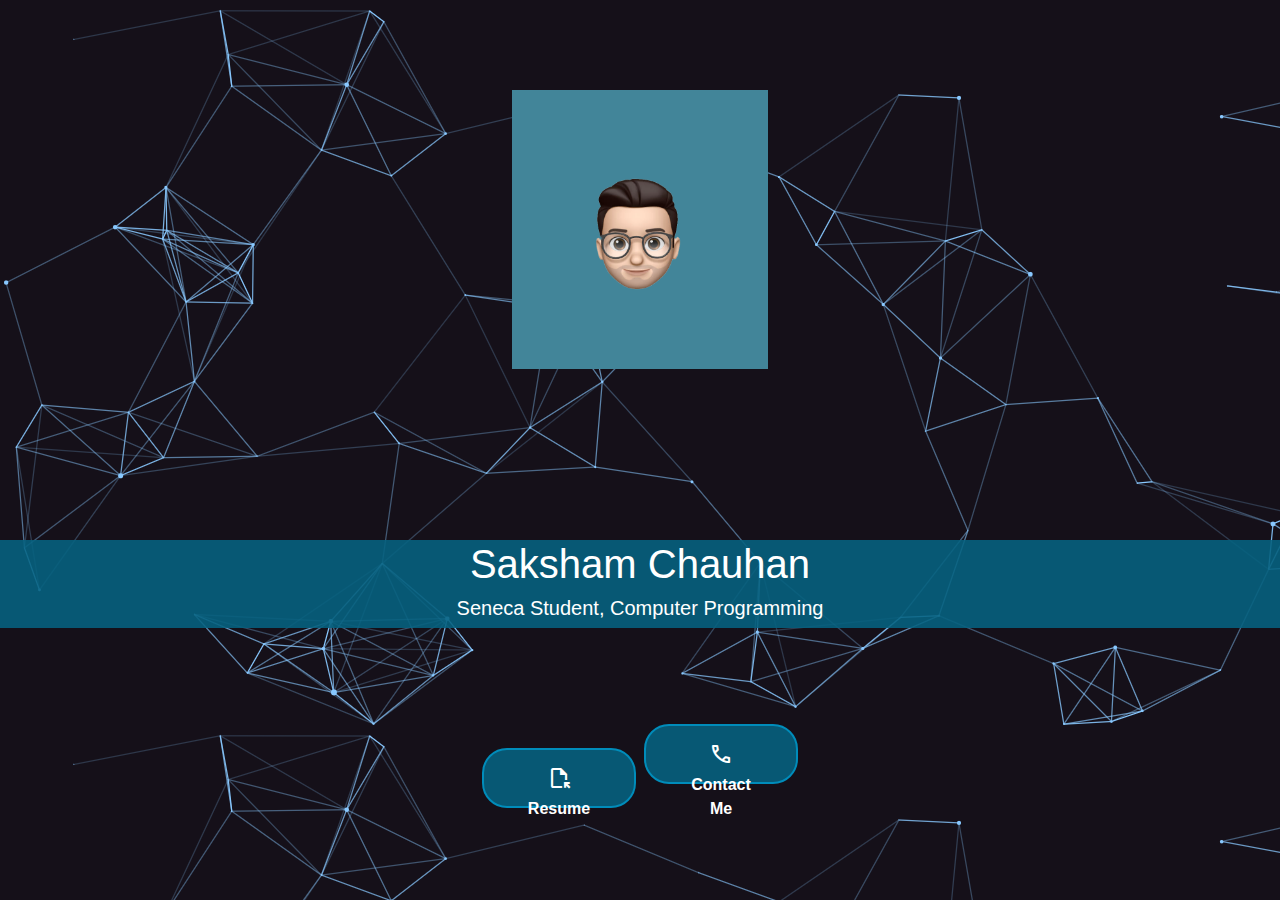
<file: index.html>
<!--
  Name: Saksham Chauhan
  Student ID: 156131211
  Date: 8/18/2022
-->

<!-- IMPORTANT had to make index.html which is same as main.html for github -->

<!DOCTYPE html>
<html lang="en">
<head>
    <meta charset="UTF-8">
    <meta http-equiv="X-UA-Compatible" content="IE=edge">
    <meta name="viewport" content="width=device-width, initial-scale=0.9">
    <link rel="stylesheet" href="https://use.fontawesome.com/releases/v5.12.1/css/all.css" crossorigin="anonymous">
    <link rel="stylesheet" href="https://cdn.jsdelivr.net/npm/bootstrap@4.3.1/dist/css/bootstrap.min.css">
    <link rel="stylesheet" href="https://fonts.googleapis.com/css2?family=Material+Symbols+Outlined:opsz,wght,FILL,GRAD@20..48,100..700,0..1,-50..200" />

    <link rel="stylesheet" href="mainStyle.css" >
    <title>My Profile</title>
</head>
<body>
    <div id = "imgdiv">
        <img alt="Profile" src="unnamed.png"width=200" height="200">      

    </div>
    <div id = "description">
        <h1>Saksham Chauhan</h1>
        <h5>Seneca Student, Computer Programming </h5>
    </div>

    <div id = "button_holderdiv">
        
        <button onclick = "window.location.href= 'resume.html'" class="button button1">
            <span class="material-symbols-outlined">
                file_open
                </span>  Resume
        </button>
        <button onclick="window.location.href='contact.html'" class="button button2">
            <span class="material-symbols-outlined">
                call
                </span>  Contact Me
        </button>
    </div>

</body>
</html>
</file>
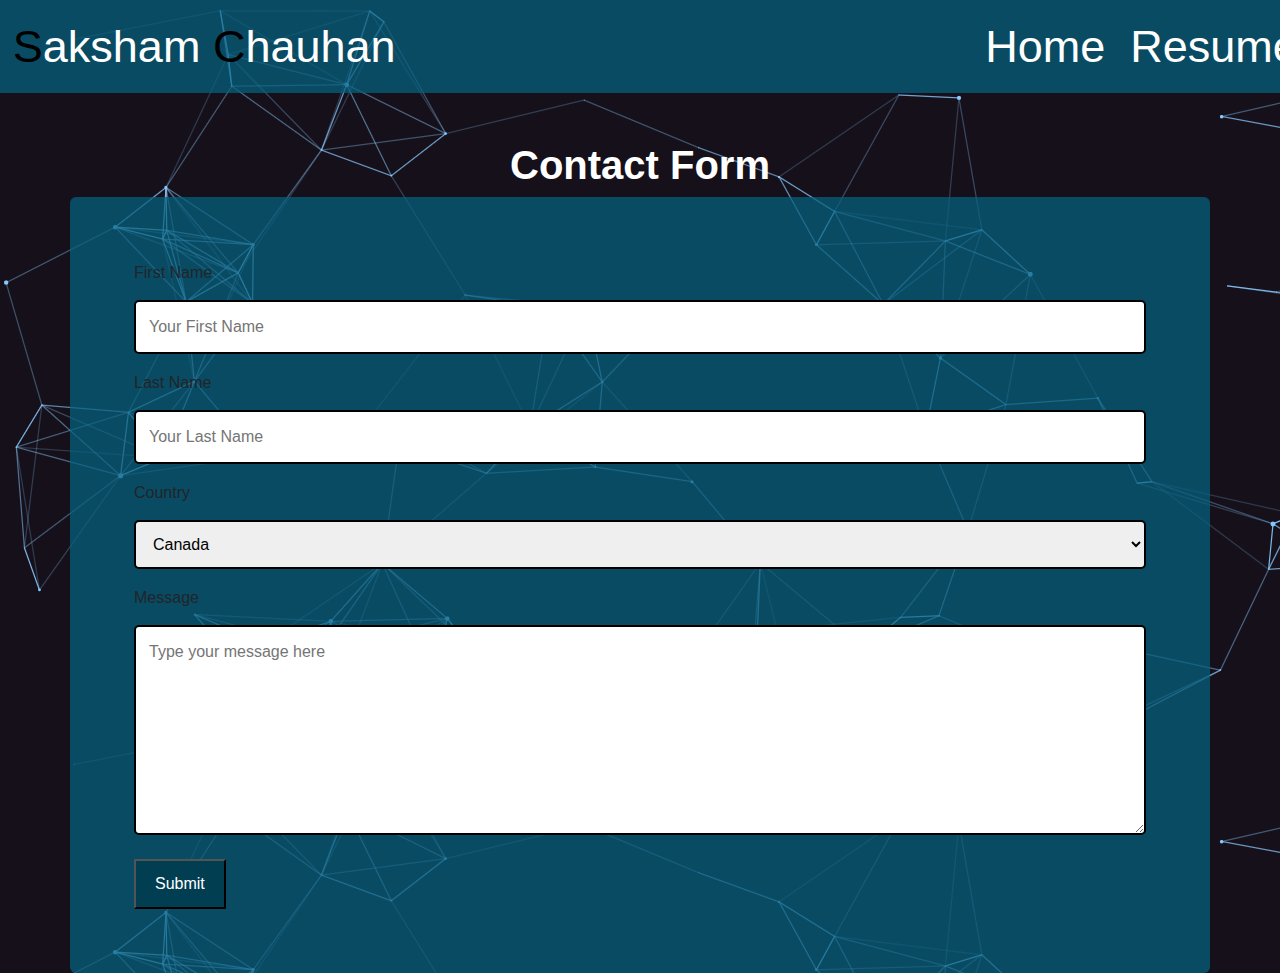
<file: contact.html>
<!--
  Name: Saksham Chauhan
  Student ID: 156131211
  Date: 8/18/2022
-->
<!DOCTYPE html>
<html lang="en">
<head>
    <meta charset="UTF-8">
    <meta http-equiv="X-UA-Compatible" content="IE=edge">
    <meta name="viewport" content="width=device-width, initial-scale=0.9">
    <link rel="stylesheet" href="https://cdn.jsdelivr.net/npm/bootstrap@4.3.1/dist/css/bootstrap.min.css">
    <link rel="stylesheet" href="contactStyle.css" >

    <title>Contact Info</title>
</head>
<body>

<div id="Title">
    <div id="FirstNameChar">S</div>
    <div id="FirstnameRest">aksham</div>
    
    <div id="LastNameChar">C</div> 
    <div id="LastnameRest">hauhan</div>

    <div id="Home"><a href="main.html">Home</a></div>
    <div id="Resume"><a href="resume.html">Resume</a></div>
</div>
<br>

<br>
    <h3 id="mainheading">Contact Form</h3>
    
    <div class="container">
      <form action="/action_page.php">
        <label for="fname">First Name</label>
        <input type="text" id="fname" name="firstname" placeholder="Your First Name">
    
        <label for="lname">Last Name</label>
        <input type="text" id="lname" name="lastname" placeholder="Your Last Name">
    
        <label for="country">Country</label>
        <select id="country" name="country">
          <option value="canada">Canada</option>
          <option value="India">India</option>
          <option value="United Kingdom">India</option>
          <option value="usa">USA</option>
        </select>
    
        <label for="Message">Message</label>
        <textarea id="Message" name="Message" placeholder= "Type your message here" style="height:210px"></textarea>
    
        <input type="submit" value="Submit">
      </form>
    </div>


     
    </body>
    </html>
</file>
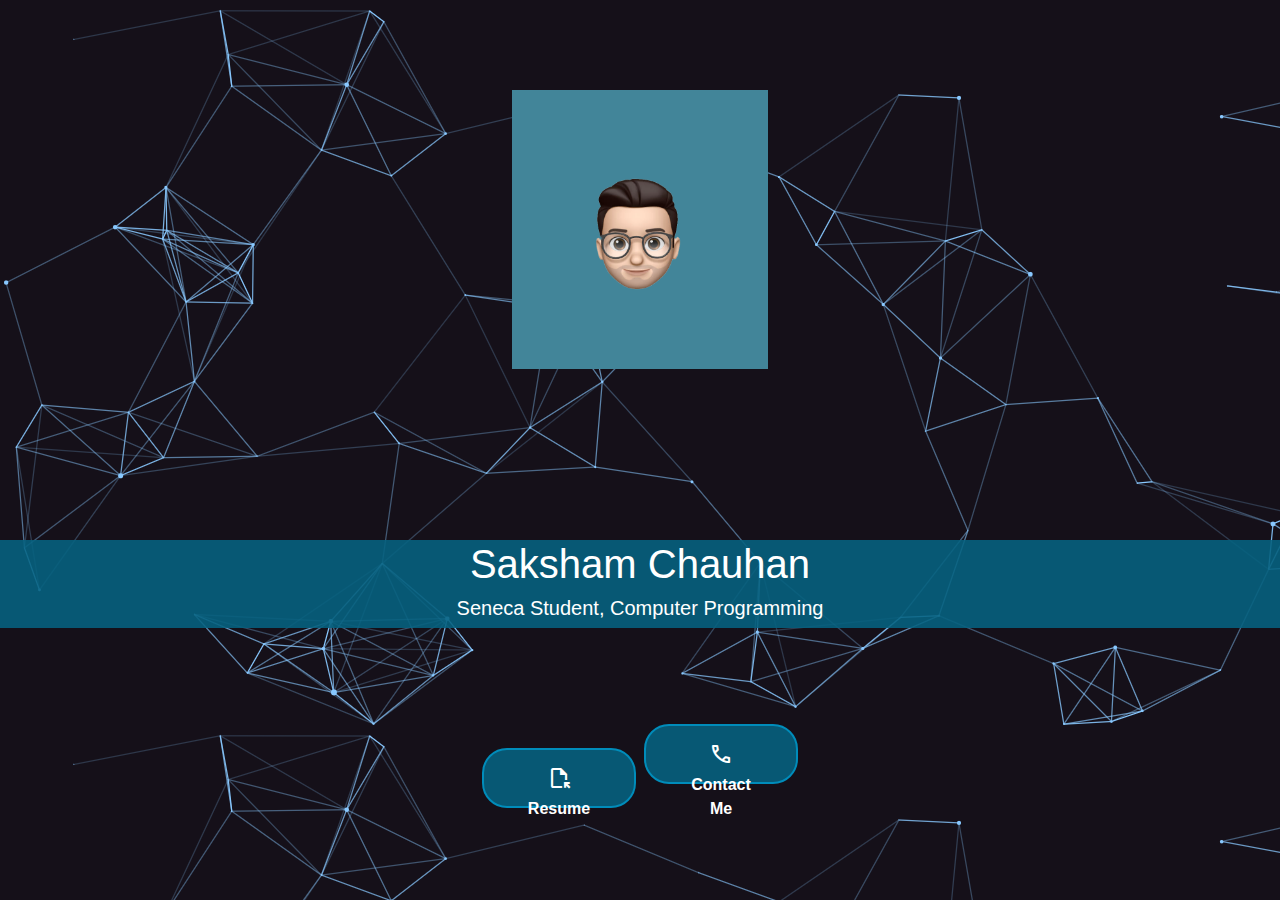
<file: main.html>
<!--
  Name: Saksham Chauhan
  Student ID: 156131211
  Date: 8/18/2022
-->

<!DOCTYPE html>
<html lang="en">
<head>
    <meta charset="UTF-8">
    <meta http-equiv="X-UA-Compatible" content="IE=edge">
    <meta name="viewport" content="width=device-width, initial-scale=0.9">
    <link rel="stylesheet" href="https://use.fontawesome.com/releases/v5.12.1/css/all.css" crossorigin="anonymous">
    <link rel="stylesheet" href="https://cdn.jsdelivr.net/npm/bootstrap@4.3.1/dist/css/bootstrap.min.css">
    <link rel="stylesheet" href="https://fonts.googleapis.com/css2?family=Material+Symbols+Outlined:opsz,wght,FILL,GRAD@20..48,100..700,0..1,-50..200" />

    <link rel="stylesheet" href="mainStyle.css" >
    <title>My Profile</title>
</head>
<body>
    <div id = "imgdiv">
        <img alt="Profile" src="unnamed.png"width=200" height="200">      

    </div>
    <div id = "description">
        <h1>Saksham Chauhan</h1>
        <h5>Seneca Student, Computer Programming </h5>
    </div>

    <div id = "button_holderdiv">
        
        <button onclick = "window.location.href= 'resume.html'" class="button button1">
            <span class="material-symbols-outlined">
                file_open
                </span>  Resume
        </button>
        <button onclick="window.location.href='contact.html'" class="button button2">
            <span class="material-symbols-outlined">
                call
                </span>  Contact Me
        </button>
    </div>

</body>
</html>
</file>
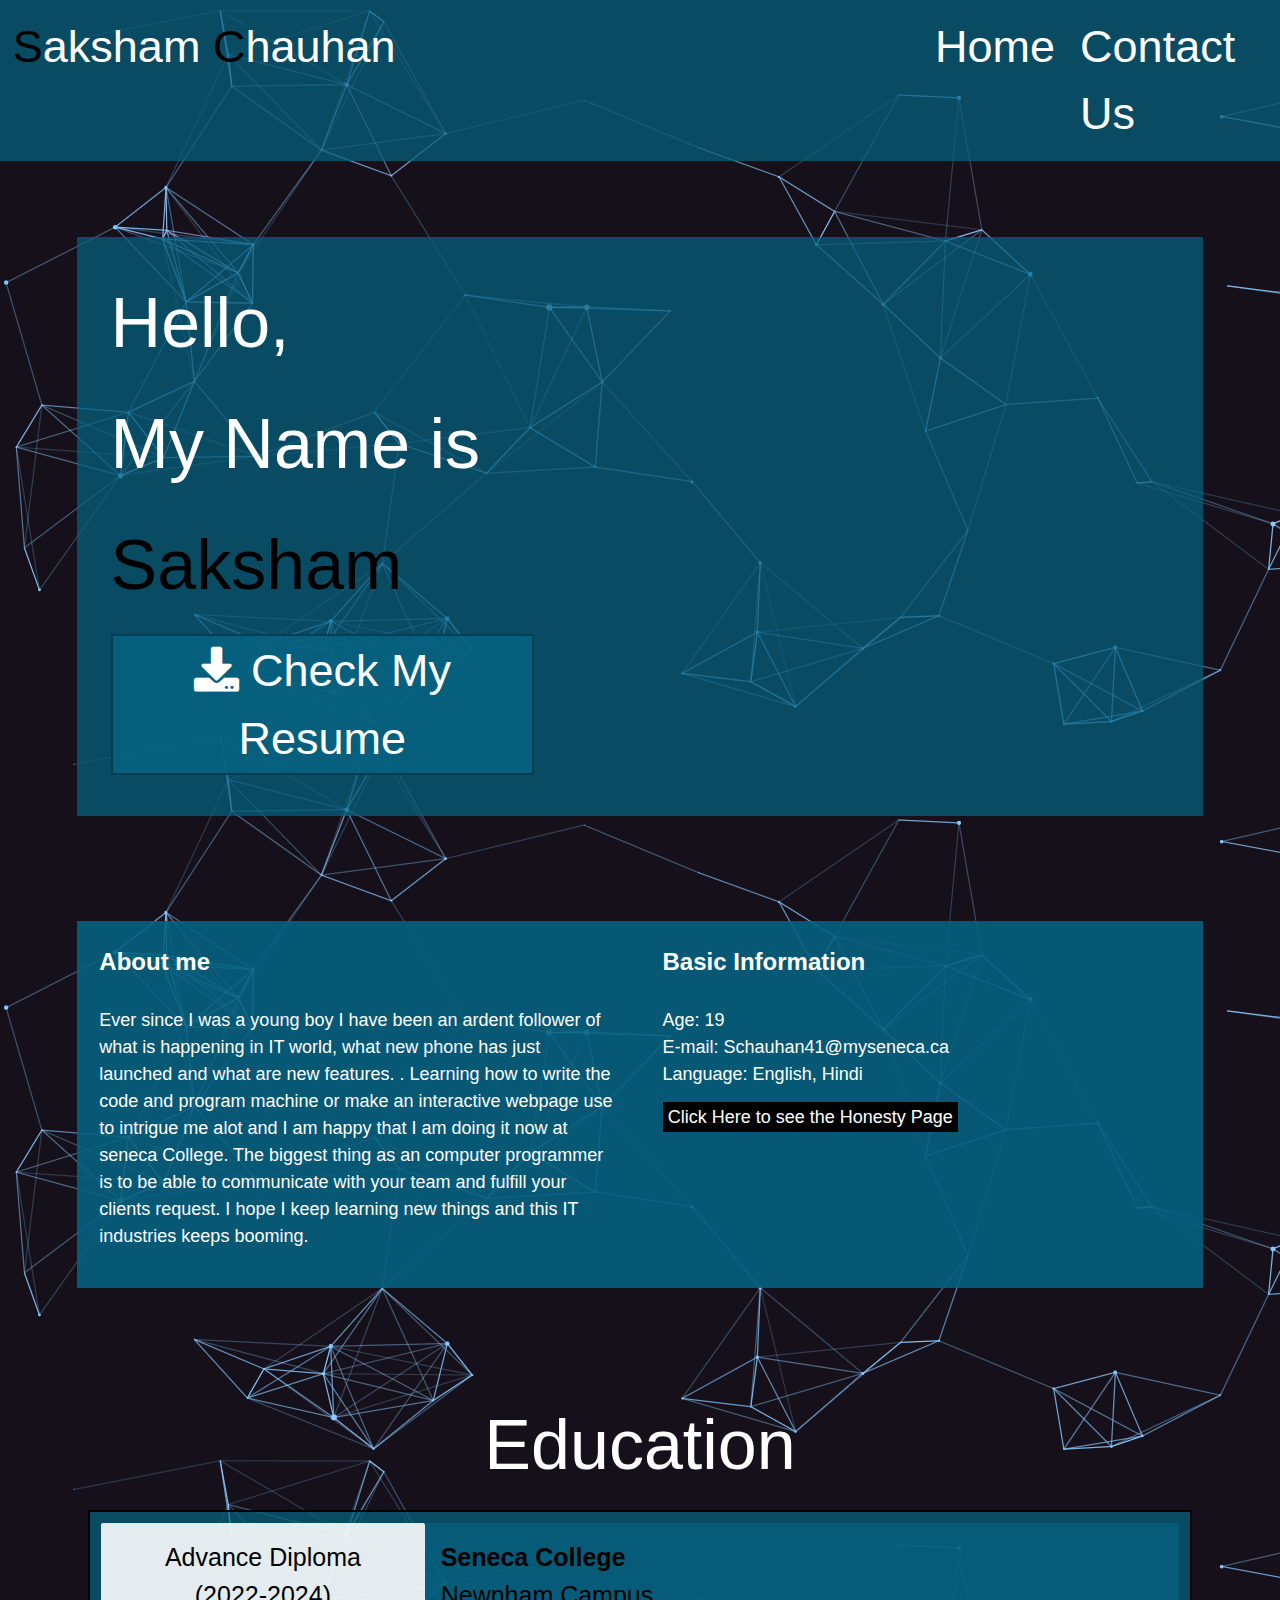
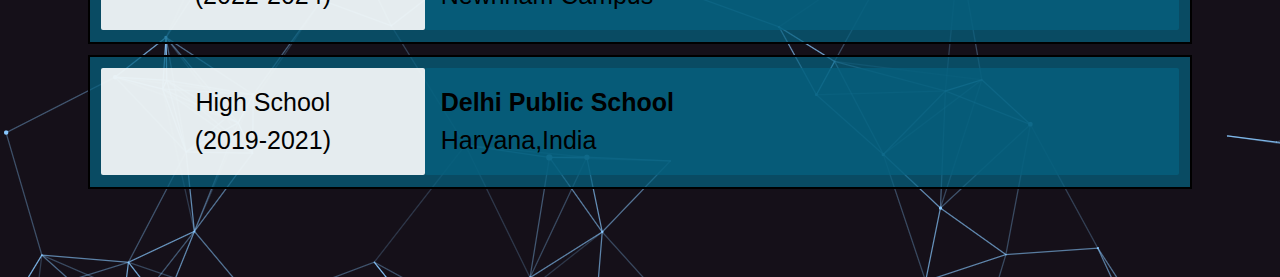
<file: resume.html>
<!--
  Name: Saksham Chauhan
  Student ID: 156131211
  Date: 8/18/2022
-->

<!DOCTYPE html>
<html lang="en">
<head>
    <meta charset="UTF-8">
    <meta http-equiv="X-UA-Compatible" content="IE=edge">
    <meta name="viewport" content="width=device-width, initial-scale=0.9">
    <link rel="stylesheet" href="https://cdn.jsdelivr.net/npm/bootstrap@4.3.1/dist/css/bootstrap.min.css">
    <link rel="stylesheet" href="resumeStyle.css" >
    <link rel="stylesheet" href="https://use.fontawesome.com/releases/v5.12.1/css/all.css" crossorigin="anonymous">
    <title>My Resume</title>
</head>
<body>
<div id="Title">
    <div id="FirstNameChar">S</div>
    <div id="FirstnameRest">aksham</div>
    
    <div id="LastNameChar">C</div> 
    <div id="LastnameRest">hauhan</div>

    <div id="Home"><a href="main.html">Home</a></div>
    <div id="Contact"><a href="contact.html">Contact Us</a></div>
</div>

<div id="restBody">
    <div id="info">
    <p>Hello,</p> 
    <p>My Name is</p> 
    <p id="FirstNameChar">Saksham</p>
    <div id="resume"> 
        <button id = "button1" onclick = "window.location.href= 'https://drive.google.com/file/d/16bNkwT1s6lIv117FyR-ZzIzw2BnjT1KM/view?usp=sharing'" class="button button1">
            <i class="fa fa-download"></i> Check My Resume
        </button>
    </div>
</div>

<br>
<div id="aboutus">
    <div id = "aboutme">
        <p>
            <b style="font-size:24px">About me</b>
            <br>
            <br>
            Ever since I was a young boy I have been an ardent follower of what is happening in IT world, what new phone has just launched and what are new features.
. Learning how to write the code and program machine or make an interactive webpage use to intrigue me alot and I am happy that I am doing it now at seneca College.
            The biggest thing as an computer programmer is to be able to communicate with your team and fulfill your clients request. I hope I keep learning new things
            and this IT industries keeps booming.
        </p>

    </div> 
    <div id="aboutinfo">
    <p>
    <b style="font-size:24px">Basic Information</b>
    <br>
    <br>
    Age: 19
    <br>
    E-mail: Schauhan41@myseneca.ca
    <br>
    Language: English, Hindi 
    </p>
    <a href="honestly.html" style="background-color:black; padding:1%">Click Here to see the Honesty Page</a>
    </div>
</div>
<br>

<div id="education">
    <div id="educationHeading">Education</div>
    
    <div id="eachEducationPanel">
        <div id = "left">
        Advance Diploma<br>
        (2022-2024)

    </div>
    <div id="right">
        <b>Seneca College</b>
        <br>Newnham Campus

    </div>
</div>

<div id="eachEducationPanel">
    <div id = "left">
    High School<br>
    (2019-2021)

    </div>
    <div id="right">
        <b>Delhi Public School</b>
        <br> Haryana,India

    </div>
</div>
</div>

</body>
</html>
</file>
<file: mainStyle.css>
/* 
  Name: Saksham Chauhan
  Student ID: 156131211
  Date: 8/18/2022 */

body {
    background-image: url(cool-background.png);
}   


.button {
    border-radius: 25px;  
    background-color: #4F81BD;  
    color:#FFFFFF;  
    text-align :center;  
    font-family:arial, helvetica, sans-serif;  
    padding: 5px 10px 10px 10px;  
    font-weight:bold;  
    width:160px;  
    height:60px; 
    border: none;
    padding: 16px 32px;
    text-align: center;
    text-decoration: none;
    display: inline-block;
    font-size: 16px;
    margin: 4px 2px;
    transition-duration: 0.4s;
    cursor: pointer;
}
.button1 {
    background-color: #066280e3; 
    color: white; 
    width: 12%;
    border: 2px solid #008CBA;
}
.button1:hover {
    background-color: black;
    color: white;
}   

.button2 {
    background-color: #066280e3; 
    color: white; 
    width: 12%;
    border: 2px solid #008CBA;
}
.button2:hover {
    background-color: black;
    color: white;
}  

#imgdiv{
    position: absolute;
    top:10%;
    width: 100%;
    text-align: center;        
}

#imgdiv img{
    height: 20%;
    width: 20%;
}

#description{
    position: absolute;
    top: 60%;
    width: 100%;
    color:white;
    text-align: center;   
    background-color:#066280e3 ;   
}

#button_holderdiv{
    position: absolute;
    top: 80%;
    width: 100%;
    text-align: center;        
}
</file>
<file: contactStyle.css>
/* Name: Saksham Chauhan
Student ID: 156131211
Date: 8/18/2022 */


body {font-family: Arial, Helvetica, sans-serif;
    background-image: url(cool-background.png);}
* {box-sizing: border-box;}

#Title{
    align-items: left;
    padding-left: 1%;
    display: flex;
    padding: 1%;
    font-size: 45px;
    font-family:Verdana, Geneva, Tahoma, sans-serif;
    background-color: #066280ba;
    
}
#Home{
    
    padding-left: 46%;
    padding-right: 2%;

}

a{
    color: white;
    text-decoration: none;
}

a:hover{
    
    background-color: white;
    font-weight: 500;
    color: black;
    text-decoration: none;

}

#FirstNameChar , #LastNameChar{
    color: black;
    
}

#FirstnameRest, #LastnameRest{
    color: white;
    padding-right: 1%;
}

#mainheading{
text-align: center  ;
font-size: 40px;
font-weight: bold;
color: white;

}


input[type=text], select, textarea {
  width: 100%;
  padding: 13px;
  border: 2px solid black;
  border-radius: 5px;
  margin-top: 7px;
  margin-bottom: 17px;
  resize: vertical;
  box-sizing: border-box; 
  
}

input[type=submit] {
  background-color: #013e52;
  color: white;
  padding: 11px 19px;  
  cursor: pointer;
  border-color:black ;
  border-radius: 2%;
}

input[type=submit]:hover {
  background-color: black;
}

.container {
  border-radius: 6px;
  background-color: #066280ba;
  padding: 5%;
}
</file>
<file: resumeStyle.css>
/* 
  Name: Saksham Chauhan
  Student ID: 156131211
  Date: 8/18/2022 */

Body{

    background-image: url(cool-background.png);
}
#Title{
    align-items: left;
    padding-left: 1%;
    display: flex;
    padding: 1%;
    font-size: 45px;
    font-family:Verdana, Geneva, Tahoma, sans-serif;
    background-color: #066280ba;
    
}


#FirstNameChar , #LastNameChar{
    color: black;
    
}

#FirstnameRest, #LastnameRest{
    color: white;
    padding-right: 1%;
}


a{
    color: white;
    text-decoration: none;
}

a:hover{
    
    background-color: white;
    font-weight: 500;
    color: black;
    text-decoration: none;

}


#Home{
    
    padding-left: 42%;
    padding-right: 2%;

}

#restBody{
    color: white;
    font-size: 70px;
    padding: 6%;
}

#button1 {
    font-size: 45px;
    background-color: #066280e3; 
    color: white; 
    width: 40%;
    border: 2px solid #013e52;
}
#button1:hover {
    background-color: black;
    color: white;
} 
#info{
    padding: 3%;
    background-color: #066280ba;

}

#aboutus{
    display: flex;
}

#aboutme, #aboutinfo{
    padding: 2%;
    background-color: #066280e3; 
    color: white; 
    font-size: 18px;
    width: 50%;
}



#educationHeading{
    text-align: center;
}

#eachEducationPanel{
    display: flex;
    margin: 1%;
    font-size: 25px;
    padding: 1%;
    background-color: #066280ba;
    border: 2px solid black ;
}

#left{
    padding:1.5%;
    text-align: center;
    color: black;
    border: 0px;
    border-radius: 2px;
    background-color: rgba(255, 255, 255, 0.897);
    width: 30%;
}

#right{
   
    padding:1.5%;
    color: black;
    border: 0px;
    border-radius: 2px;
    background-color: #066280ba;
    width: 70%;
}
</file>
